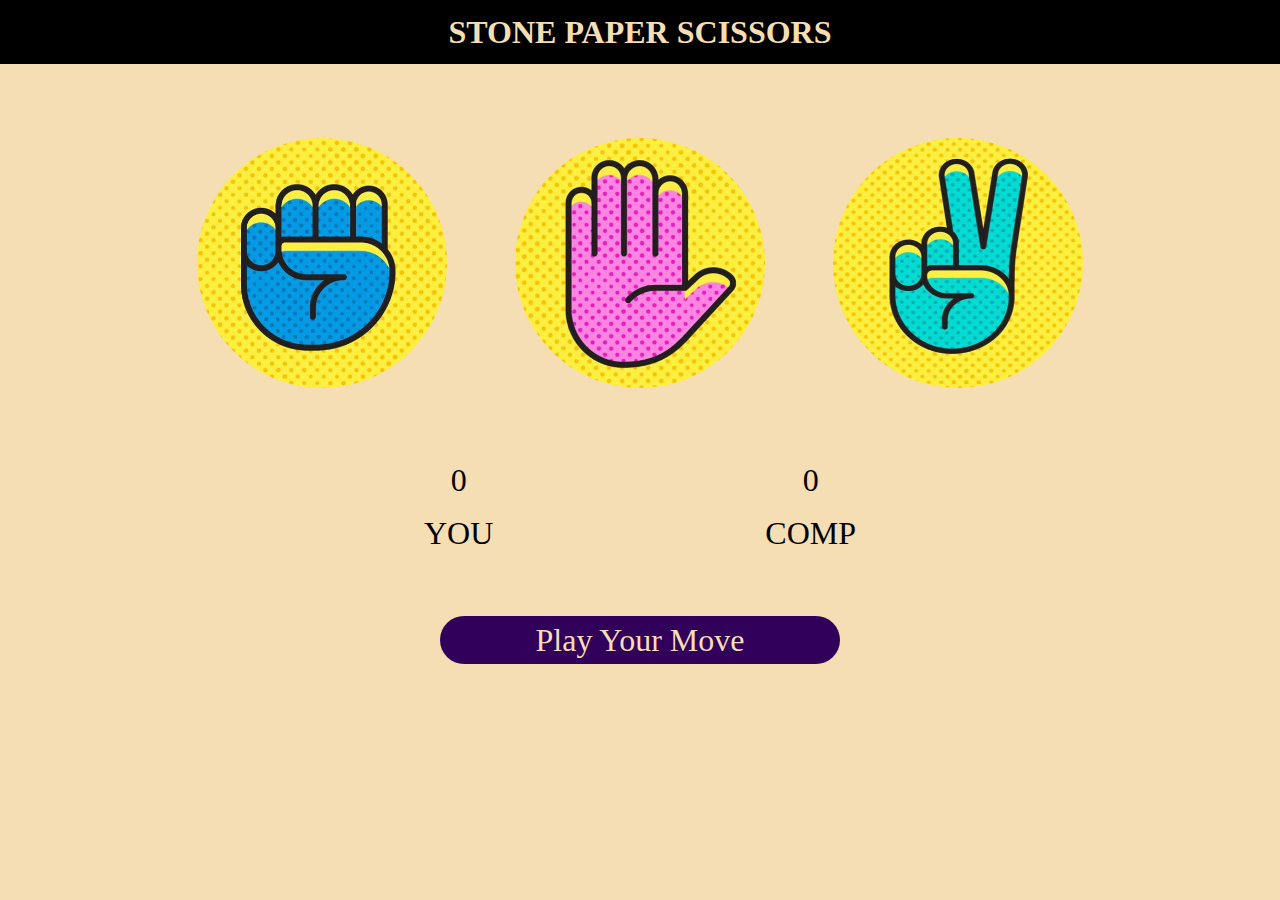
<file: Stone_Paper_Scissors/index.html>
<!DOCTYPE html>
<html lang="en">
<head>
    <meta charset="UTF-8">
    <meta name="viewport" content="width=device-width, initial-scale=1.0">
    <title>Stone Paper Scissors</title>
    <link rel="stylesheet" href="style.css">
</head>
<body>
    
    <div class="top">
        <h1>STONE PAPER SCISSORS</h1>
    </div>

    <div class="choices">
        <div class="choice" id="stone">
            <img src="assets/wp8122002.jpg" alt="stone">
        </div>
        <div class="choice" id="paper">
            <img src="assets/paper.jpg" alt="paper">
        </div>
        <div class="choice" id="scissors">
            <img src="assets/scissors.jpg" alt="Scissors">
        </div>
    </div>

    <div class="score-board">
        <div class="user-score">
            <p id="user-score">0</p>
            <p>YOU</p>
        </div>
        <div class="comp-score">
            <p id="comp-score">0</p>
            <p>COMP</p>
        </div>
    </div>

    <div class="result">
        <p>Play Your Move</p>
    </div>

    <script src="script.js"></script>
</body>
</html>
</file>
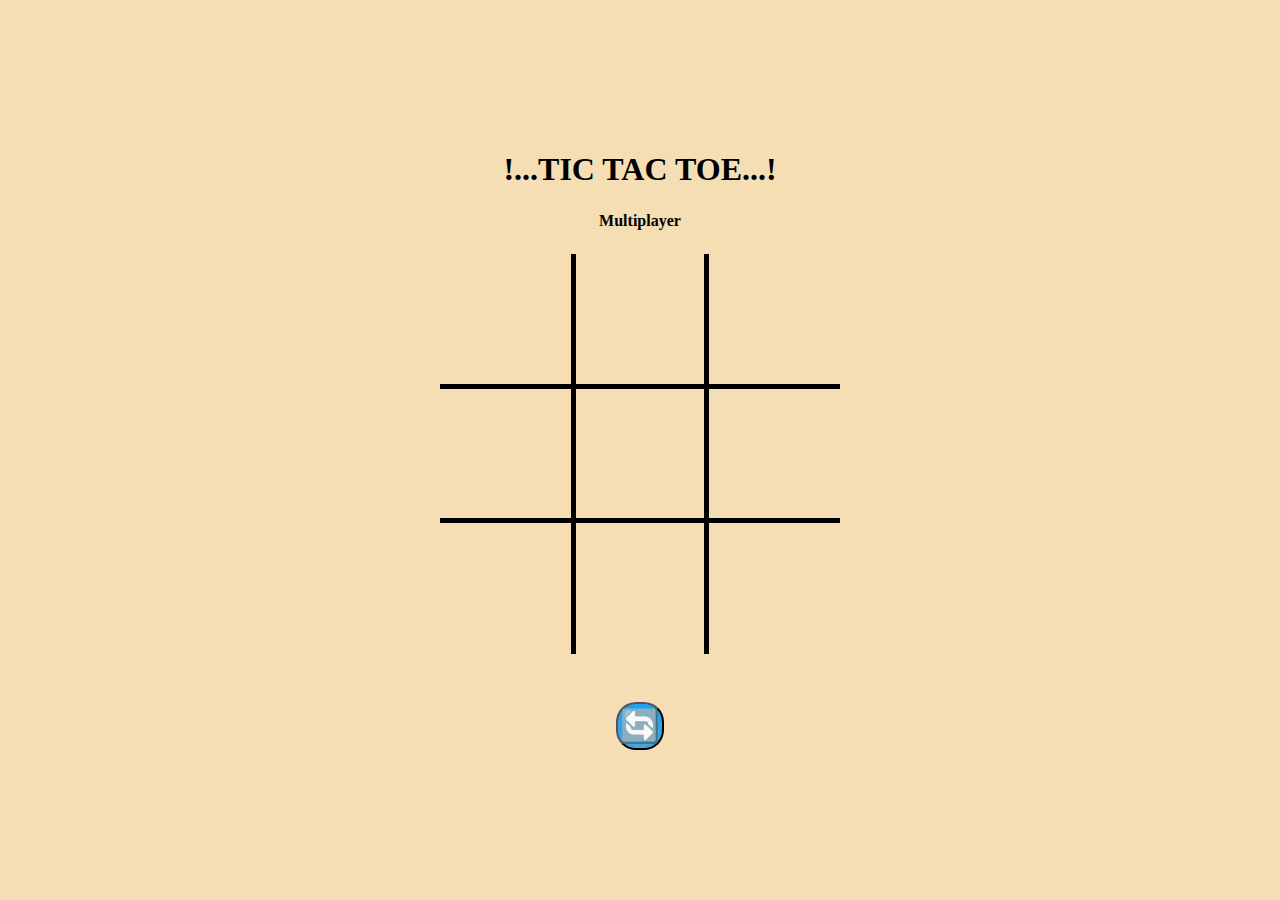
<file: Tic Tac Toe/index.html>
<!DOCTYPE html>
<html lang="en">
<head>
    <meta charset="UTF-8">
    <meta name="viewport" content="width=device-width, initial-scale=1.0">
    <title>Tic Tac Toe</title>
    <link rel="stylesheet" href="style.css">
</head>
<body>

    <h1>!...TIC TAC TOE...!</h1>
    <p style="font-weight: bold; font-size: medium;">Multiplayer</p>
    <div class="main">
        <table>
            <tr>
                <td class="one"></td>
                <td class="one"></td>
                <td class="one"></td>
            </tr>
            <tr>
                <td class="two"></td>
                <td class="two"></td>
                <td class="two"></td>
            </tr>
            <tr>
                <td class="three"></td>
                <td class="three"></td>
                <td class="three"></td>
            </tr>
        </table>
    </div>
 
    <p style="font-weight: bold; font-size: xx-large; color: red;" id="result"></p>
    <button>🔄</button>



    <script src="script.js"></script>
</body>
</html>
</file>
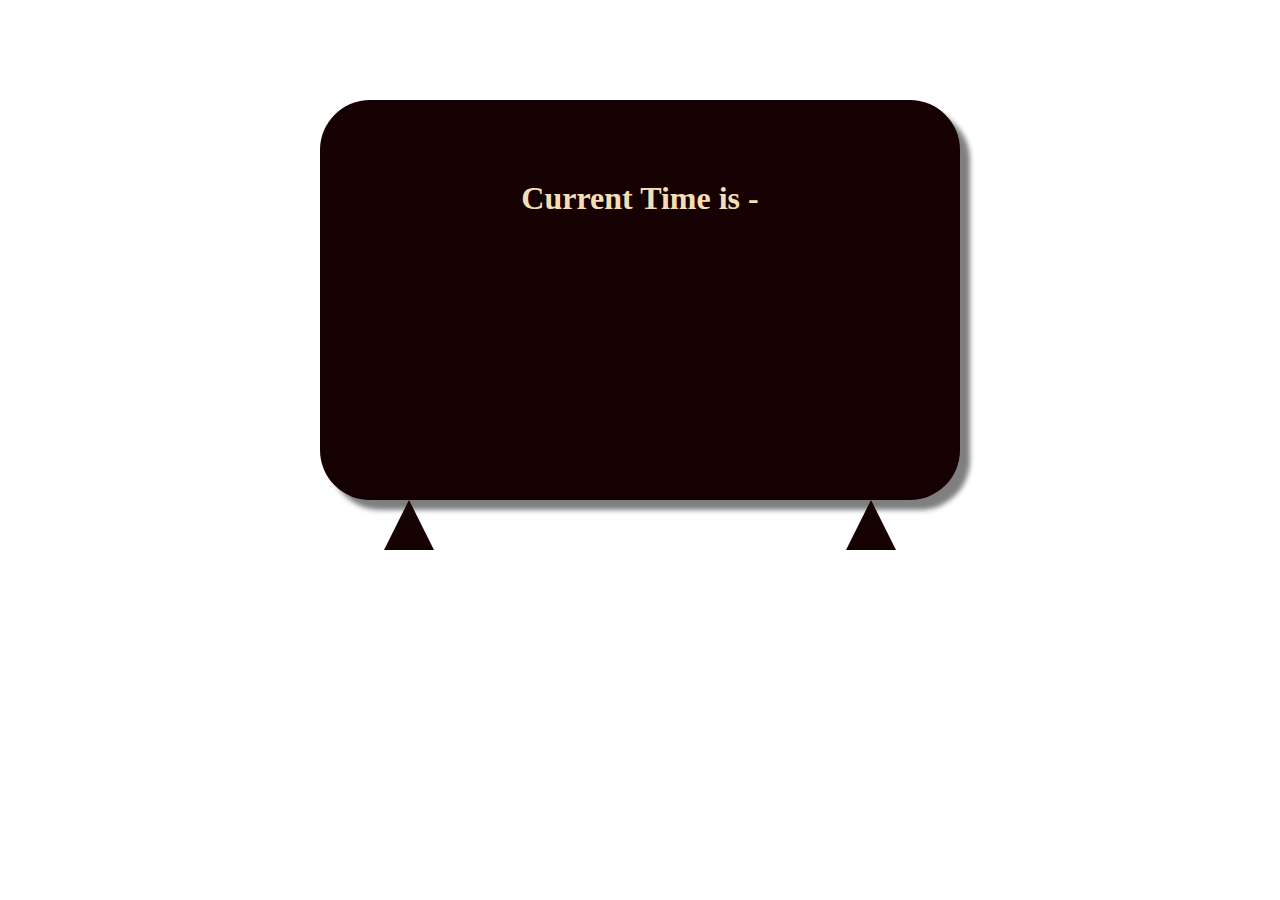
<file: Clock/inidex.html>
<!DOCTYPE html>
<html lang="en">
<head>
    <meta charset="UTF-8">
    <meta name="viewport" content="width=device-width, initial-scale=1.0">
    <title>Digital Clock</title>
    <link rel="stylesheet" href="style.css">
</head>
<body>
    <div class="container">
        <div class="time">
            <h1>Current Time is - <span id="time"></span></h1>
        </div>
        <div class="time">
            <h2><span id="date_and_time"></span></h2>
        </div>
    </div>
    <div class="lower-design">
        <div class="triangle-up"></div>
        <div class="triangle-up"></div>
    </div>

    <script src="script.js"></script>
</body>
</html>
</file>
<file: Stone_Paper_Scissors/style.css>
*{
    margin: 0;
    padding: 0;
    box-sizing: border-box;
    text-align: center;
}

body{
    background: wheat;
}

.top{
    height: 4rem;
    line-height: 4rem;
    background-color: black;
    color: wheat;
}

.choices{
    margin-top : 4rem;
    display: flex;
    justify-content: center;
    align-items: center;
    gap: 3rem;
}

.choice{
    width: 270px;
    height: 270px;
    border-radius: 50%;
    display: flex;
    justify-content: center;
    align-items: center;
    
}
img{
    width: 250px;
    height: 250px;
    border-radius: 50%;
    /* object-fit: contain; */
}

.choice:hover{
    background-color: black;
}

.score-board{
    display: flex;
    justify-content: center;
    gap: 17rem;
    margin-top: 4rem;
}

.score-board p{
    font-size: xx-large;
    font-weight: 500;
    margin-bottom: 1rem;
}

.result{
    font-size: xx-large;
    background-color: rgb(49, 0, 91);
    margin: 3rem auto;
    height: 3rem;
    width: 25rem;
    line-height: 3rem;
    color: wheat;
    border-radius: 50px;
}
</file>
<file: Tic Tac Toe/style.css>
*{
    margin: 0;
    padding: 0;
    box-sizing: border-box;
}

html, body{
    height: 100%;
    width: 100%;
    display: flex;
    align-items: center;
    justify-content: center;
    flex-direction: column;
    gap: 1.5rem;
    background-color: wheat;
}

.main{
    height: 25rem;
    width: 25rem;
    /* background-color: red; */
}

table {
  border-collapse: collapse;
  height: 100%;
  width: 100%;
}


td {
  border: 5px solid black;
  width: 33.33%;
  height: 33.33%;
  text-align: center;
  font-size: 40px;
  font-weight: bold;
}

tr:first-child td {
  border-top: none;
}
tr:last-child td {
  border-bottom: none;
}
tr td:first-child {
  border-left: none;
}
tr td:last-child {
  border-right: none;
}


button{
  font-size: xx-large;
  height: 3rem;
  width: 3rem;
  border-radius: 20px; 
  background: linear-gradient(#1DA1F2, #4AA3DF);
}
</file>
<file: Clock/style.css>
*{
    padding: 0;
    margin: 0;
    box-sizing: border-box;
}

html, body{
    width: 100%;
}

.container{
    width: 50%;
    height: 400px;
    background-color: rgb(21, 1, 1);
    color: wheat;
    margin: 100px auto 0 auto;
    border-radius: 50px;
    box-shadow: 10px 10px 5px rgba(0, 0, 0, 0.5);
    padding: 50px;
}

.lower-design{
    width: 40%;
    height: 100px;
    margin: 0 auto;
    display: flex;
    justify-content: space-between;
}

.triangle-up {
	width: 0;
	height: 0;
	border-left: 25px solid transparent;
	border-right: 25px solid transparent;
	border-bottom: 50px solid rgb(21, 1, 1);
}

.time{
    width: 70%;
    margin: 30px auto;
    text-align: center;
}
</file>
